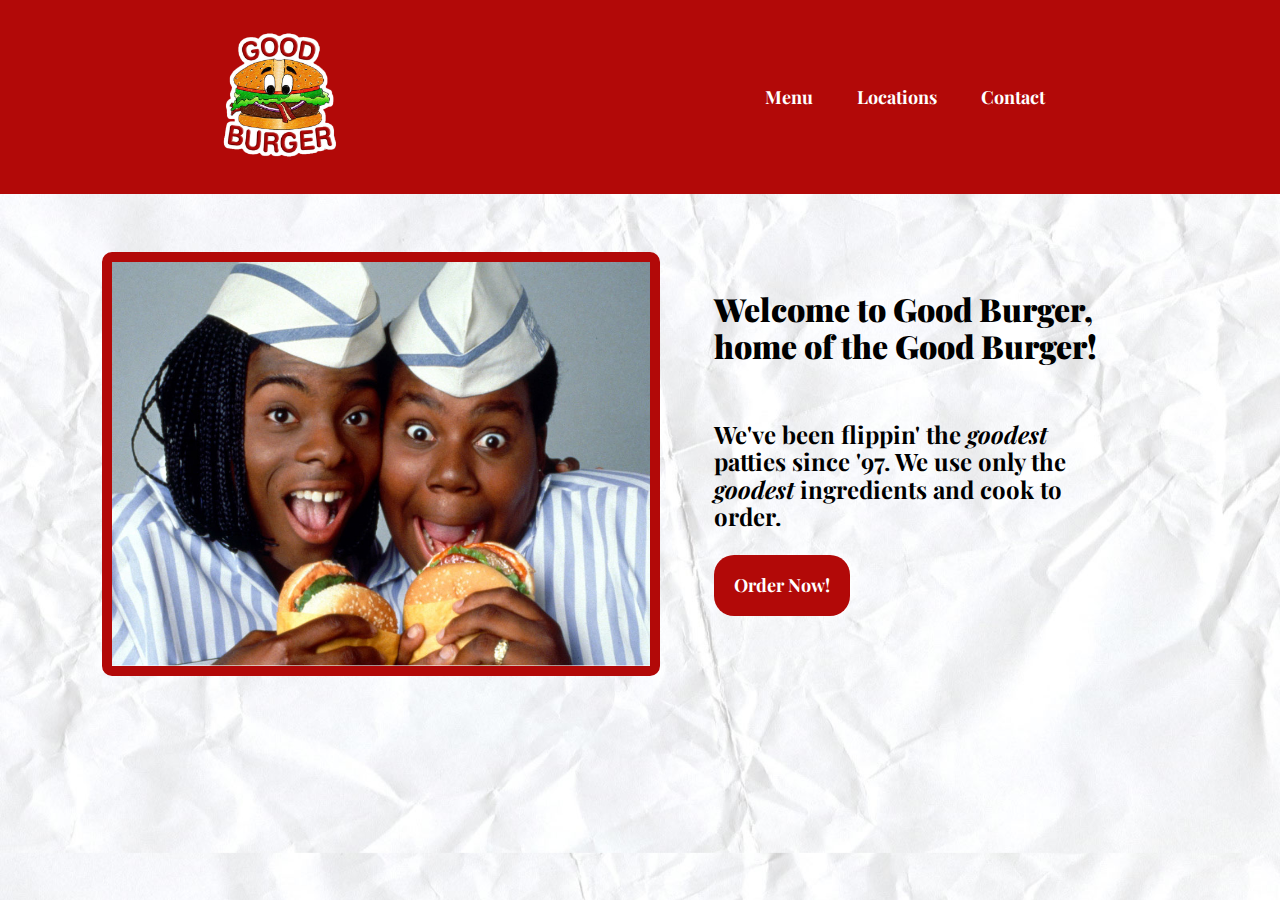
<file: index.html>
<!doctype html>
<html class="no-js" lang="">

<head>
  <meta charset="utf-8">
  <title>Good Burger</title>
  <meta name="description" content="">
  <meta name="viewport" content="width=device-width, initial-scale=1">

  <meta property="og:title" content="">
  <meta property="og:type" content="">
  <meta property="og:url" content="">
  <meta property="og:image" content="">

  <link rel="manifest" href="site.webmanifest">
  <link rel="apple-touch-icon" href="icon.png">
  <!-- Place favicon.ico in the root directory -->

  <link rel="stylesheet" href="css/normalize.css">
  <link rel="stylesheet" href="css/main.css">
  <link rel="preconnect" href="https://fonts.googleapis.com">
  <link rel="preconnect" href="https://fonts.gstatic.com" crossorigin>
  <link href="https://fonts.googleapis.com/css2?family=Playfair+Display:ital,wght@0,400;0,700;0,900;1,400;1,700;1,900&family=Rajdhani:wght@300;400;500;600;700&display=swap" rel="stylesheet">


  <meta name="theme-color" content="#fafafa">
</head>

<body>
  
  <header>
    <div class="gb-navbar">
      <a href="index.html"><img src="img/good-burger.png" class="gb-logo" alt="Good Burger Logo"></a>
      <div class="gb-buttons">
        <a href="menu-page.html">Menu</a>
        <a href="locations-page.html">Locations</a>
        <a href="contact-page.html">Contact</a>
      </div>
    </div>
  </header>  

  <main>
    <img src="img/goodburger-ad.jpg" class="gb-employees" alt="Good Burger Employees">
      <div class="gb-landing">
        <p class="gb-welcome">Welcome to Good Burger, home of the Good Burger!</p>
        <p class="gb-body-text">We've been flippin' the <em>goodest</em> patties since '97. We use only the <em>goodest</em> ingredients and cook to order.</p>
        <a class="gb-order-button" href="order-page.html">Order Now!</a>
      </div>
  </main>

</body>

</html>
</file>
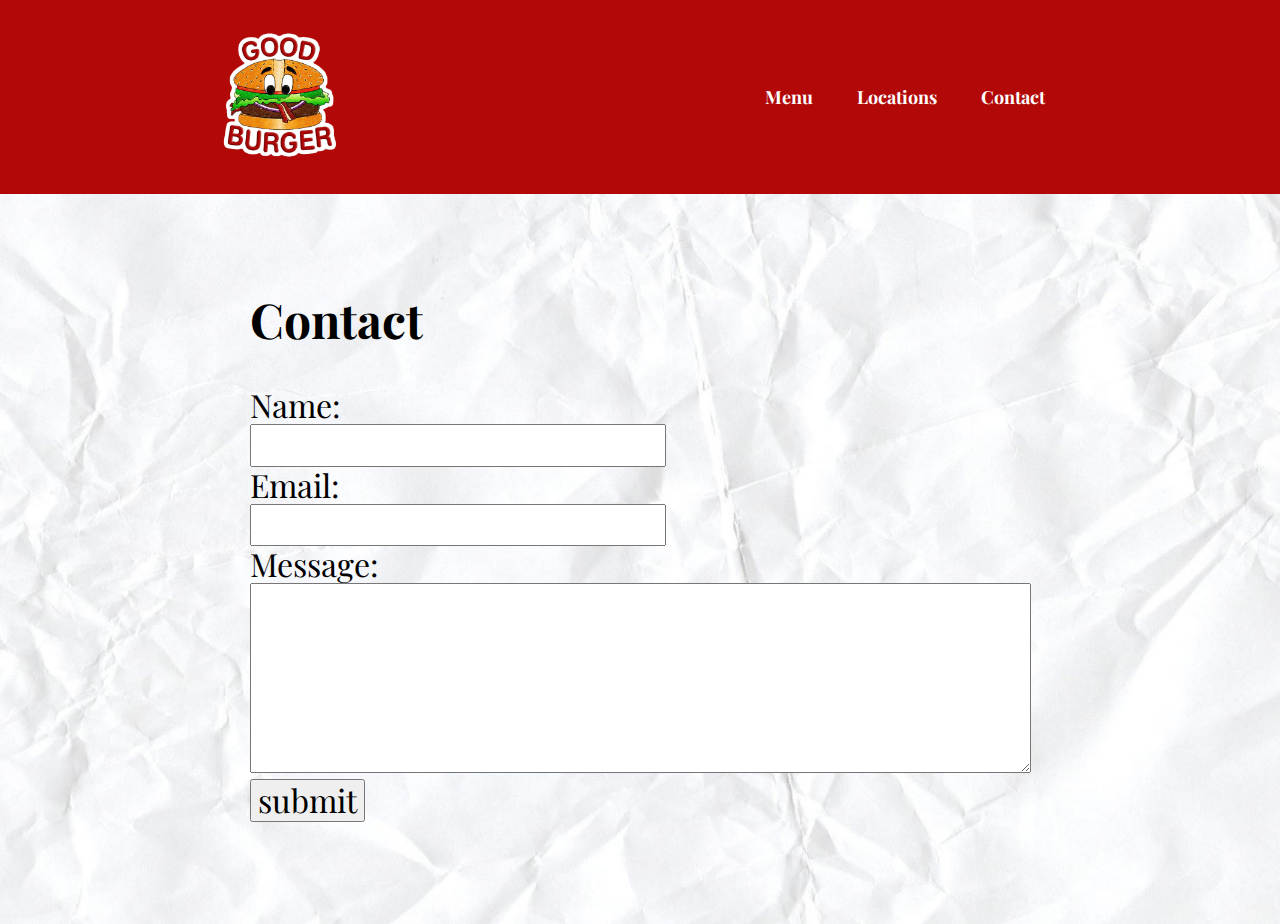
<file: contact-page.html>
<!doctype html>
<html class="no-js" lang="">

<head>
  <meta charset="utf-8">
  <title>Good Burger</title>
  <meta name="description" content="">
  <meta name="viewport" content="width=device-width, initial-scale=1">

  <meta property="og:title" content="">
  <meta property="og:type" content="">
  <meta property="og:url" content="">
  <meta property="og:image" content="">

  <link rel="manifest" href="site.webmanifest">
  <link rel="apple-touch-icon" href="icon.png">
  <!-- Place favicon.ico in the root directory -->

  <link rel="stylesheet" href="css/normalize.css">
  <link rel="stylesheet" href="css/main.css">
  <link rel="preconnect" href="https://fonts.googleapis.com">
  <link rel="preconnect" href="https://fonts.gstatic.com" crossorigin>
  <link href="https://fonts.googleapis.com/css2?family=Playfair+Display:ital,wght@0,400;0,700;0,900;1,400;1,700;1,900&family=Rajdhani:wght@300;400;500;600;700&display=swap" rel="stylesheet">


  <meta name="theme-color" content="#fafafa">
</head>

<body>
  
  <header>
    <div class="gb-navbar">
      <a href="index.html"><img src="img/good-burger.png" class="gb-logo" alt="Good Burger Logo"></a>
      <div class="gb-buttons">
        <a href="menu-page.html">Menu</a>
        <a href="locations-page.html">Locations</a>
        <a href="contact-page.html">Contact</a>
      </div>
    </div>
  </header>  

  <main>
    <div class="gb-contact">
        <h2>Contact</h2>
            <form action="thanks-page-2.html">
                <label for="name">Name:</label><br>
                <input type="text" id="name" name="name"><br>
                <label for="email">Email:</label><br>
                <input type="text" id="email" name="email"><br>
                <label for="message">Message:</label><br>
                <textarea id="message" name="message" cols="40" rows="5"></textarea><br>
                <input type="submit" value="submit">
            </form>
    </div>
  </main>

</body>

</html>
</file>
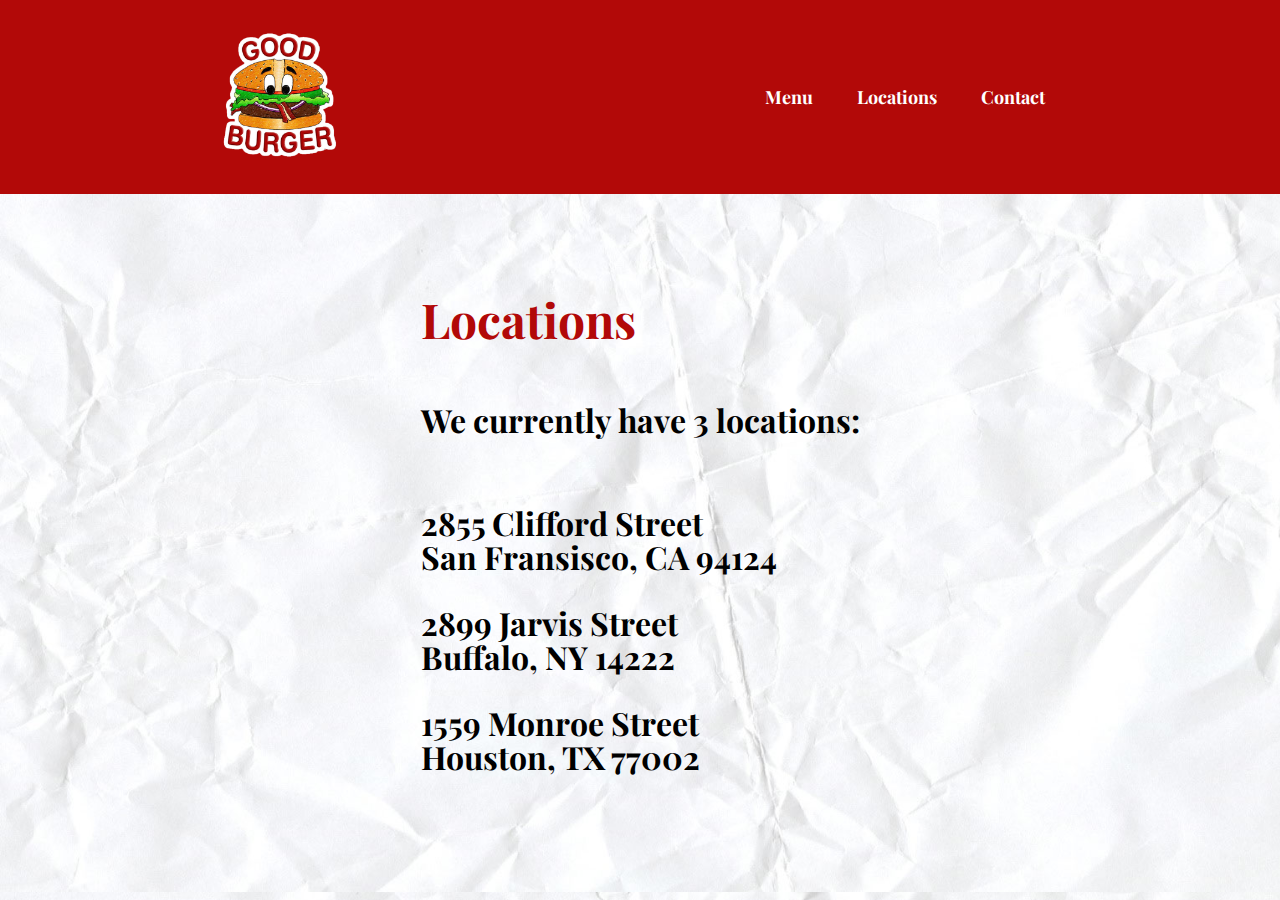
<file: locations-page.html>
<!doctype html>
<html class="no-js" lang="">

<head>
  <meta charset="utf-8">
  <title>Good Burger</title>
  <meta name="description" content="">
  <meta name="viewport" content="width=device-width, initial-scale=1">

  <meta property="og:title" content="">
  <meta property="og:type" content="">
  <meta property="og:url" content="">
  <meta property="og:image" content="">

  <link rel="manifest" href="site.webmanifest">
  <link rel="apple-touch-icon" href="icon.png">
  <!-- Place favicon.ico in the root directory -->

  <link rel="stylesheet" href="css/normalize.css">
  <link rel="stylesheet" href="css/main.css">
  <link rel="preconnect" href="https://fonts.googleapis.com">
  <link rel="preconnect" href="https://fonts.gstatic.com" crossorigin>
  <link href="https://fonts.googleapis.com/css2?family=Playfair+Display:ital,wght@0,400;0,700;0,900;1,400;1,700;1,900&family=Rajdhani:wght@300;400;500;600;700&display=swap" rel="stylesheet">


  <meta name="theme-color" content="#fafafa">
</head>

<body>
  
  <header>
    <div class="gb-navbar">
      <a href="index.html"><img src="img/good-burger.png" class="gb-logo" alt="Good Burger Logo"></a>
      <div class="gb-buttons">
        <a href="menu-page.html">Menu</a>
        <a href="locations-page.html">Locations</a>
        <a href="contact-page.html">Contact</a>
      </div>
    </div>
  </header>  

  <main>
    <div class="gb-locations">
        <h2>Locations</h2>
            <p>We currently have 3 locations:</p><br>
            <div class="gb-address-1">
                <p>2855 Clifford Street</p>
                <p>San Fransisco, CA 94124</p>
            </div>
            <div class="gb-address-2">
                <p>2899 Jarvis Street</p>
                <p>Buffalo, NY 14222</p>
            </div>
            <div class="gb-address-3">
                <p>1559 Monroe Street</p>
                <p>Houston, TX 77002</p>
            </div>
    </div>
  </main>

</body>

</html>
</file>
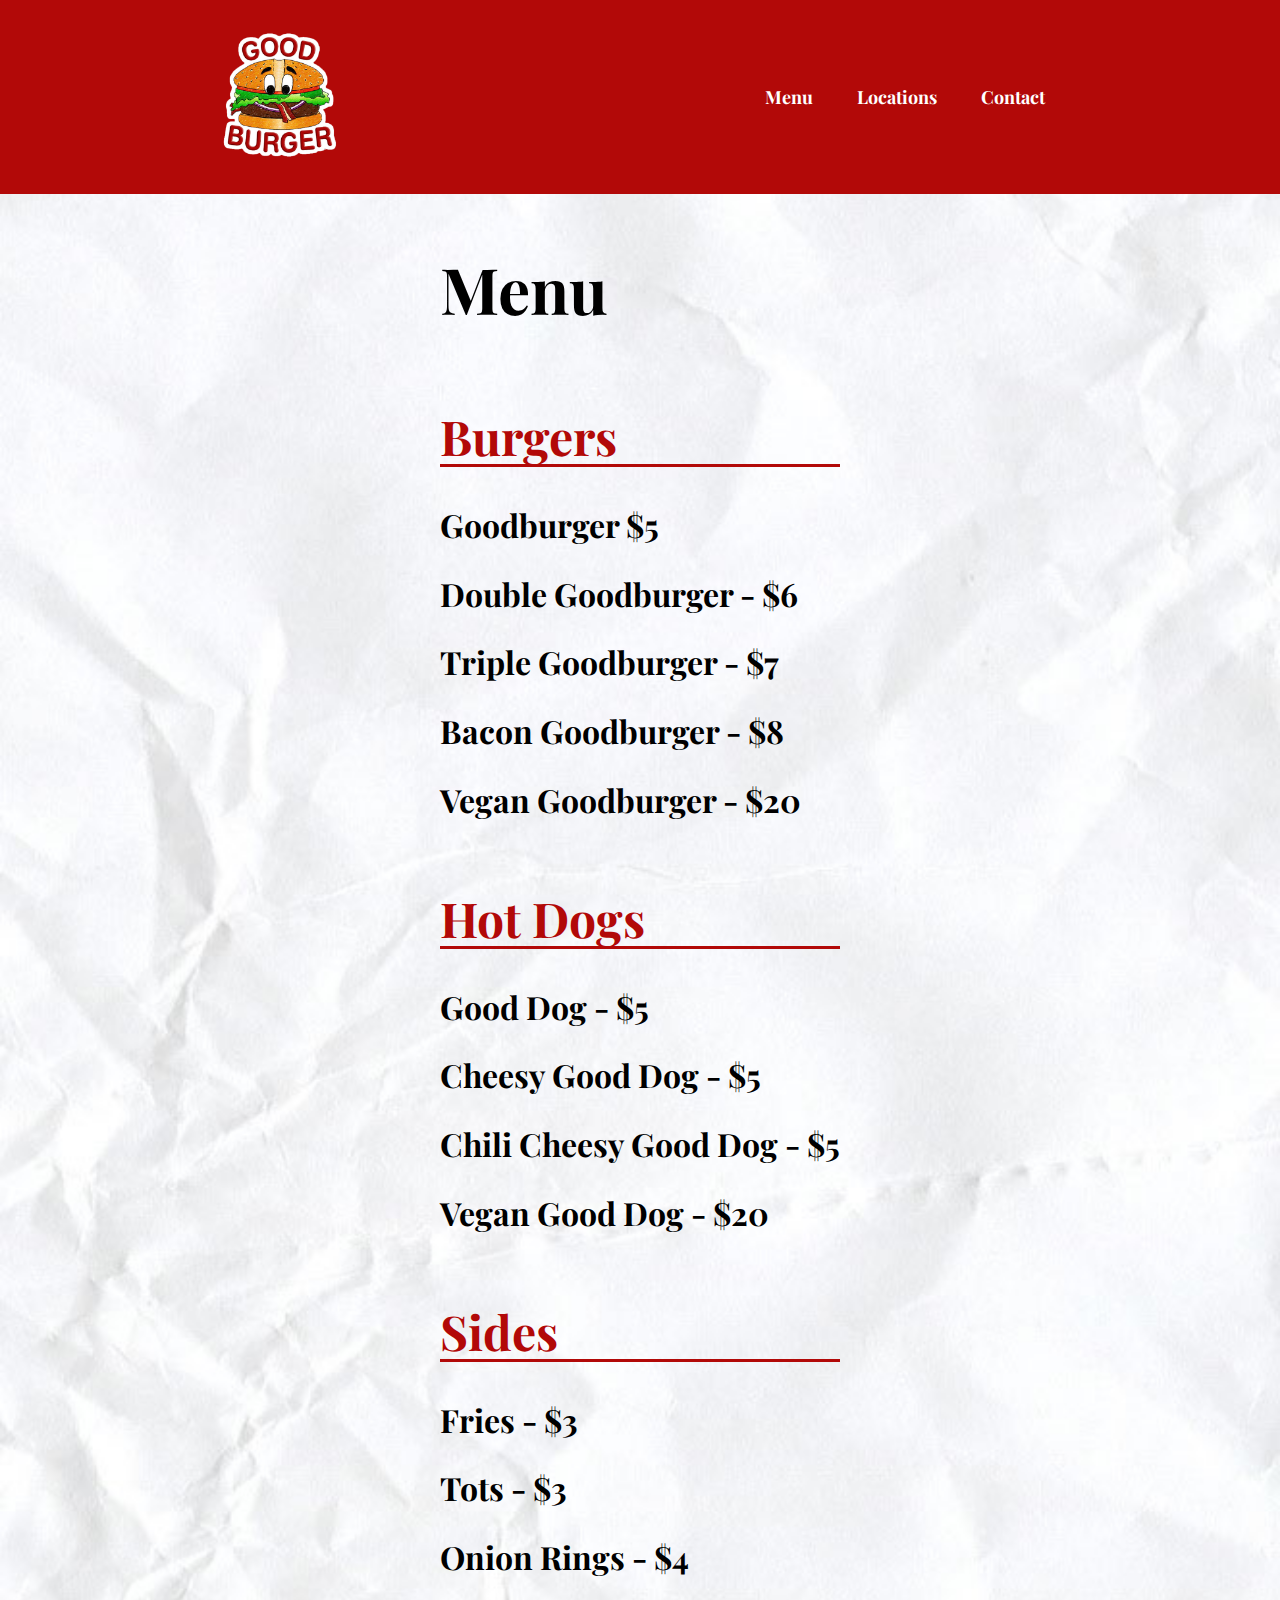
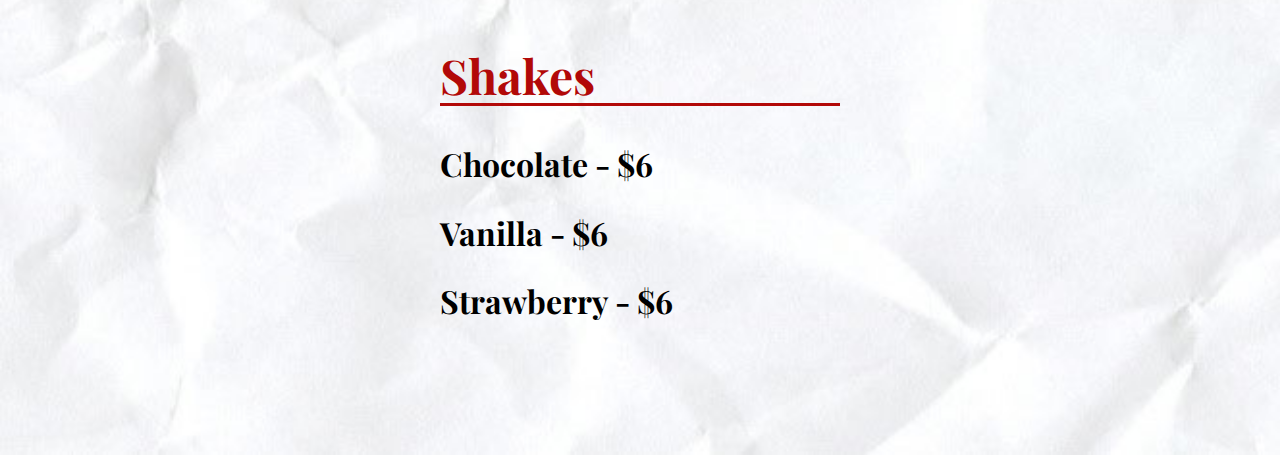
<file: menu-page.html>
<!doctype html>
<html class="no-js" lang="">

<head>
  <meta charset="utf-8">
  <title>Good Burger</title>
  <meta name="description" content="">
  <meta name="viewport" content="width=device-width, initial-scale=1">

  <meta property="og:title" content="">
  <meta property="og:type" content="">
  <meta property="og:url" content="">
  <meta property="og:image" content="">

  <link rel="manifest" href="site.webmanifest">
  <link rel="apple-touch-icon" href="icon.png">
  <!-- Place favicon.ico in the root directory -->

  <link rel="stylesheet" href="css/normalize.css">
  <link rel="stylesheet" href="css/main.css">
  <link rel="preconnect" href="https://fonts.googleapis.com">
  <link rel="preconnect" href="https://fonts.gstatic.com" crossorigin>
  <link href="https://fonts.googleapis.com/css2?family=Playfair+Display:ital,wght@0,400;0,700;0,900;1,400;1,700;1,900&family=Rajdhani:wght@300;400;500;600;700&display=swap" rel="stylesheet">


  <meta name="theme-color" content="#fafafa">
</head>

<body>
  
  <header>
    <div class="gb-navbar">
      <a href="index.html"><img src="img/good-burger.png" class="gb-logo" alt="Good Burger Logo"></a>
      <div class="gb-buttons">
        <a href="menu-page.html">Menu</a>
        <a href="locations-page.html">Locations</a>
        <a href="contact-page.html">Contact</a>
      </div>
    </div>
  </header>  

  <main>
    <div class="gb-menu">
        <h1>Menu</h1>
            <div class="gb-menu-burgers">
                <h2>Burgers</h2>
                    <p>Goodburger $5</p>
                    <p>Double Goodburger - $6</p>
                    <p>Triple Goodburger - $7</p>
                    <p>Bacon Goodburger - $8</p>
                    <p>Vegan Goodburger - $20</p>
            </div>
            <div class="gb-menu-dogs">
                <h2>Hot Dogs</h2>
                <p>Good Dog - $5</p>
                <p>Cheesy Good Dog - $5</p>
                <p>Chili Cheesy Good Dog - $5</p>
                <p>Vegan Good Dog - $20</p>
            </div>
            <div class="gb-menu-sides">
                <h2>Sides</h2>
                    <p>Fries - $3</p>
                    <p>Tots - $3</p>
                    <p>Onion Rings - $4</p>
            </div>
            <div class="gb-menu-shakes">
                <h2>Shakes</h2>
                    <p>Chocolate - $6</p>
                    <p>Vanilla - $6</p>
                    <p>Strawberry - $6</p>
            </div>
    </div>
    
</main>

</body>

</html>
</file>
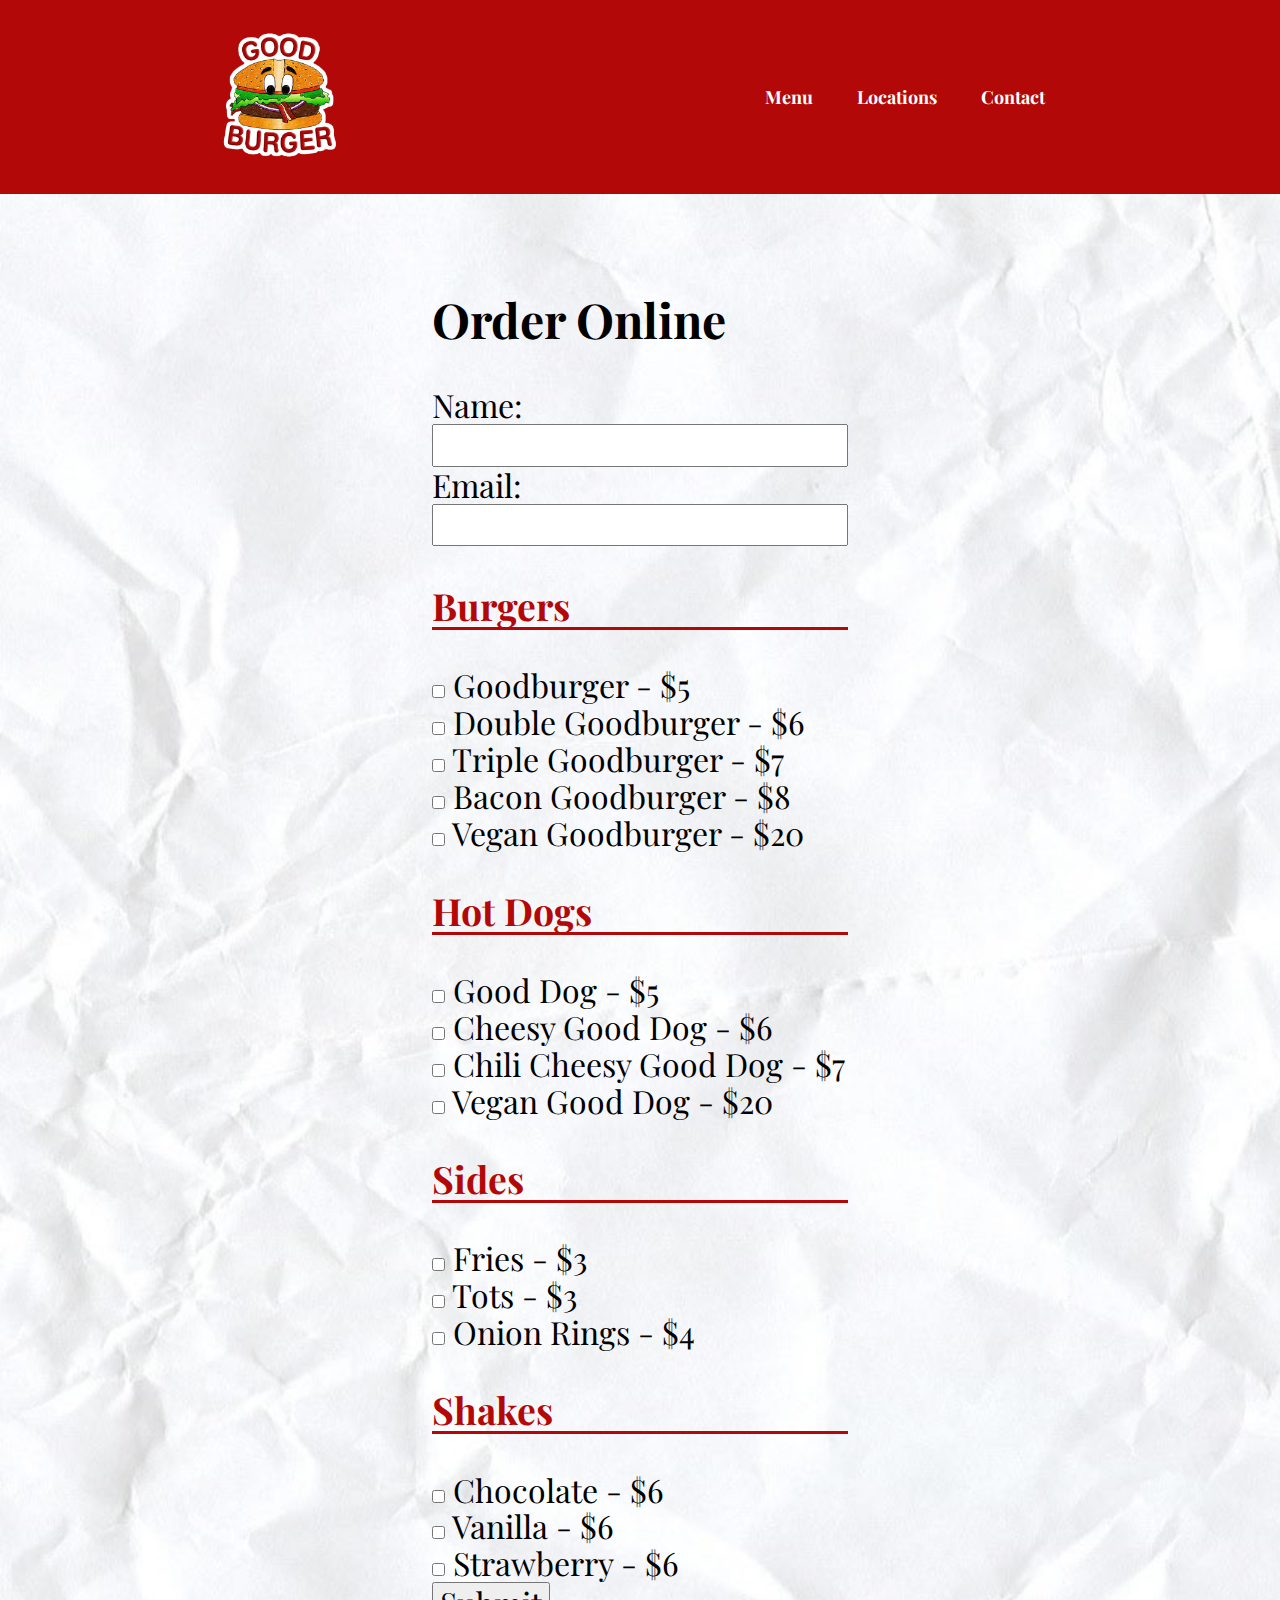
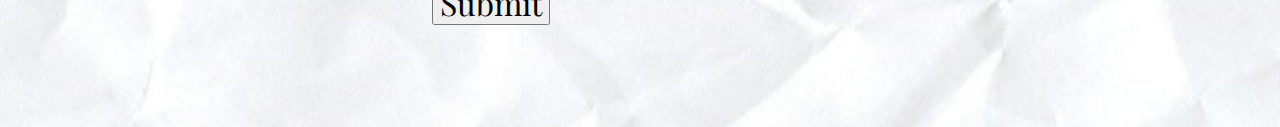
<file: order-page.html>
<!doctype html>
<html class="no-js" lang="">

<head>
  <meta charset="utf-8">
  <title>Good Burger</title>
  <meta name="description" content="">
  <meta name="viewport" content="width=device-width, initial-scale=1">

  <meta property="og:title" content="">
  <meta property="og:type" content="">
  <meta property="og:url" content="">
  <meta property="og:image" content="">

  <link rel="manifest" href="site.webmanifest">
  <link rel="apple-touch-icon" href="icon.png">
  <!-- Place favicon.ico in the root directory -->

  <link rel="stylesheet" href="css/normalize.css">
  <link rel="stylesheet" href="css/main.css">
  <link rel="preconnect" href="https://fonts.googleapis.com">
  <link rel="preconnect" href="https://fonts.gstatic.com" crossorigin>
  <link href="https://fonts.googleapis.com/css2?family=Playfair+Display:ital,wght@0,400;0,700;0,900;1,400;1,700;1,900&family=Rajdhani:wght@300;400;500;600;700&display=swap" rel="stylesheet">


  <meta name="theme-color" content="#fafafa">
</head>

<body>
  
  <header>
    <div class="gb-navbar">
      <a href="index.html"><img src="img/good-burger.png" class="gb-logo" alt="Good Burger Logo"></a>
      <div class="gb-buttons">
        <a href="menu-page.html">Menu</a>
        <a href="locations-page.html">Locations</a>
        <a href="contact-page.html">Contact</a>
      </div>
    </div>
  </header>  

  <main>
    <div class="gb-order">
        <h2>Order Online</h2>
        <form>
            <label for="name">Name:</label><br>
            <input type="text" id="name" name="name"><br>
            <label for="email">Email:</label><br>
            <input type="text" id="email" name="email">
          </form>
            <h3>Burgers</h3>
                <form class="gb-order-burgers">
                    <input type="checkbox" id="single gb" name="single gb" value="Goodburger">
                    <label for="single gb">Goodburger - $5</label><br>
                    <input type="checkbox" id="double gb" name="double gb" value="Double Goodburger">
                    <label for="double gb">Double Goodburger - $6</label><br>
                    <input type="checkbox" id="triple gb" name="triple gb" value="Triple Goodburger">
                    <label for="triple gb">Triple Goodburger - $7</label><br>
                    <input type="checkbox" id="bacon gb" name="bacon gb" value="Bacon Goodburger">
                    <label for="bacon gb">Bacon Goodburger - $8</label><br>
                    <input type="checkbox" id="vegan gb" name="vegan gb" value="Vegan Goodburger">
                    <label for="vegan gb">Vegan Goodburger - $20</label><br>
                </form>
            <h3>Hot Dogs</h3>
                <form class="gb-order-dogs">
                    <input type="checkbox" id="gd" name="gd" value="Good Dog">
                    <label for="gd">Good Dog - $5</label><br>
                    <input type="checkbox" id="cheesy gd" name="cheesy gd" value="Cheesy Good Dog">
                    <label for="cheesy gd">Cheesy Good Dog - $6</label><br>
                    <input type="checkbox" id="chili gd" name="chili gd" value="Chili Cheesy Good Dog">
                    <label for="chili gd">Chili Cheesy Good Dog - $7</label><br>
                    <input type="checkbox" id="vegan gd" name="vegan gd" value="Vegan Good Dog">
                    <label for="vegan gd">Vegan Good Dog - $20</label><br>
                </form>
            <h3>Sides</h3>
                <form>
                    <input type="checkbox" id="fries" name="fries" value="Fries">
                    <label for="fries">Fries - $3</label><br>
                    <input type="checkbox" id="tots" name="tots" value="Tots">
                    <label for="tots">Tots - $3</label><br>
                    <input type="checkbox" id="or" name="or" value="Onion Rings">
                    <label for="or">Onion Rings - $4</label><br>
                </form>
            <h3>Shakes</h3>
                <form action="thanks-page.html">
                    <input type="checkbox" id="choco" name="choco" value="Chocolate">
                    <label for="choco">Chocolate - $6</label><br>
                    <input type="checkbox" id="van" name="van" value="Vanilla">
                    <label for="van">Vanilla - $6</label><br>
                    <input type="checkbox" id="straw" name="straw" value="Strawberry">
                    <label for="straw">Strawberry - $6</label><br>
                    <input type="submit" value="Submit">
                </form>
    </div>
  </main>

</body>

</html>
</file>
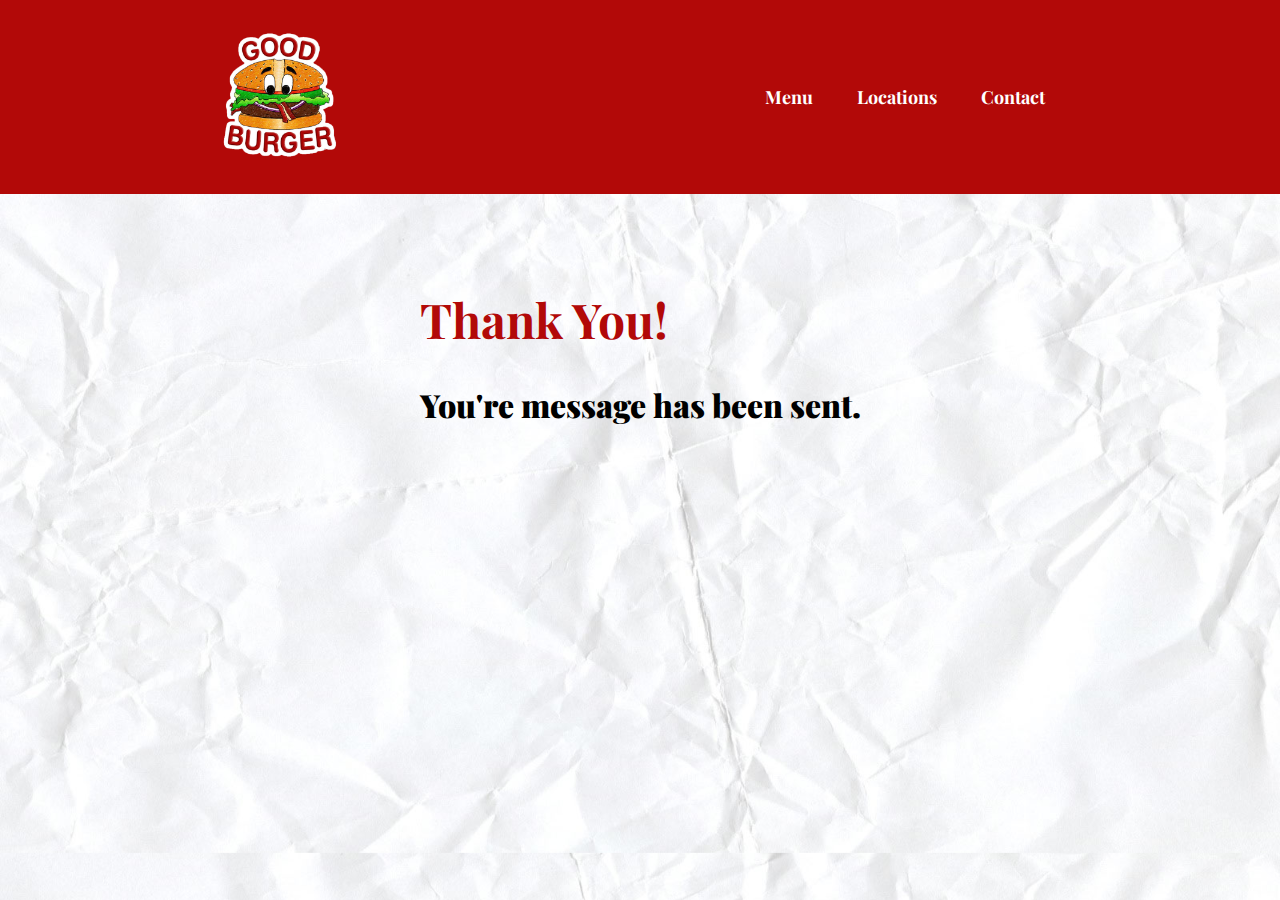
<file: thanks-page-2.html>
<!doctype html>
<html class="no-js" lang="">

<head>
  <meta charset="utf-8">
  <title>Good Burger</title>
  <meta name="description" content="">
  <meta name="viewport" content="width=device-width, initial-scale=1">

  <meta property="og:title" content="">
  <meta property="og:type" content="">
  <meta property="og:url" content="">
  <meta property="og:image" content="">

  <link rel="manifest" href="site.webmanifest">
  <link rel="apple-touch-icon" href="icon.png">
  <!-- Place favicon.ico in the root directory -->

  <link rel="stylesheet" href="css/normalize.css">
  <link rel="stylesheet" href="css/main.css">
  <link rel="preconnect" href="https://fonts.googleapis.com">
  <link rel="preconnect" href="https://fonts.gstatic.com" crossorigin>
  <link href="https://fonts.googleapis.com/css2?family=Playfair+Display:ital,wght@0,400;0,700;0,900;1,400;1,700;1,900&family=Rajdhani:wght@300;400;500;600;700&display=swap" rel="stylesheet">


  <meta name="theme-color" content="#fafafa">
</head>

<body>
  
  <header>
    <div class="gb-navbar">
      <a href="index.html"><img src="img/good-burger.png" class="gb-logo" alt="Good Burger Logo"></a>
      <div class="gb-buttons">
        <a href="menu-page.html">Menu</a>
        <a href="locations-page.html">Locations</a>
        <a href="contact-page.html">Contact</a>
      </div>
    </div>
  </header>  

  <main>
    <div class="gb-thanks">
        <h2>Thank You!</h2>
        <p>You're message has been sent.</p>
    </div>
  </main>

</body>

</html>
</file>
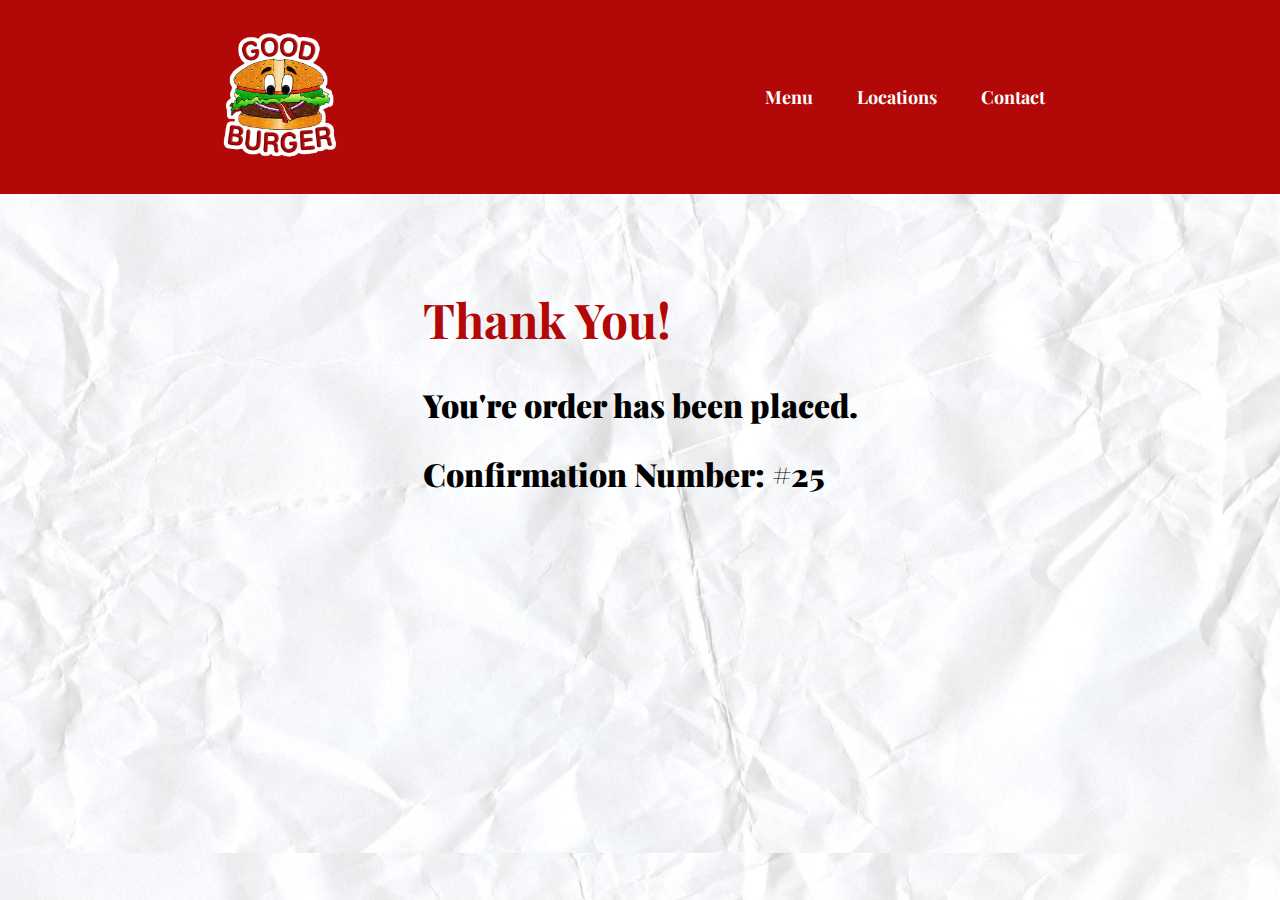
<file: thanks-page.html>
<!doctype html>
<html class="no-js" lang="">

<head>
  <meta charset="utf-8">
  <title>Good Burger</title>
  <meta name="description" content="">
  <meta name="viewport" content="width=device-width, initial-scale=1">

  <meta property="og:title" content="">
  <meta property="og:type" content="">
  <meta property="og:url" content="">
  <meta property="og:image" content="">

  <link rel="manifest" href="site.webmanifest">
  <link rel="apple-touch-icon" href="icon.png">
  <!-- Place favicon.ico in the root directory -->

  <link rel="stylesheet" href="css/normalize.css">
  <link rel="stylesheet" href="css/main.css">
  <link rel="preconnect" href="https://fonts.googleapis.com">
  <link rel="preconnect" href="https://fonts.gstatic.com" crossorigin>
  <link href="https://fonts.googleapis.com/css2?family=Playfair+Display:ital,wght@0,400;0,700;0,900;1,400;1,700;1,900&family=Rajdhani:wght@300;400;500;600;700&display=swap" rel="stylesheet">


  <meta name="theme-color" content="#fafafa">
</head>

<body>
  
  <header>
    <div class="gb-navbar">
      <a href="index.html"><img src="img/good-burger.png" class="gb-logo" alt="Good Burger Logo"></a>
      <div class="gb-buttons">
        <a href="menu-page.html">Menu</a>
        <a href="locations-page.html">Locations</a>
        <a href="contact-page.html">Contact</a>
      </div>
    </div>
  </header>  

  <main>
    <div class="gb-thanks">
        <h2>Thank You!</h2>
        <p>You're order has been placed.</p>
        <p>Confirmation Number: #25</p>
    </div>
  </main>

</body>

</html>
</file>
<file: css/main.css>
.gb-navbar {
  display: flex;
  justify-content: space-around;
  align-items: center;
  position: fixed; 
  background-color: #B20908;
  top: 0; 
  width: 100%; 
  font-family: 'Playfair Display', serif;
  font-weight: 700;
}

a {
  color: white;
  background-color: #B20908;
  padding: 20px;
  text-decoration: none;
  font-size: large;
  font-family: 'Playfair Display', serif;
  font-weight: 700;
}

.gb-buttons {
  margin: 60px;
}

.gb-buttons a:hover {
  border: 5px solid white;
  color: white;
  border-radius: 20px;
}

/* Change background on mouse-over */

body {
  background-image: url(../img/paper-texture.jpg);
  background-repeat: repeat;
  background-size: cover;
}

/* Main content */
main {
  margin: 8%;
  font-size: xx-large;
  display: flex;
  justify-content: center;
  font-family: 'Playfair Display', serif;
}

main h1 {
  margin-top: 150px;
}

main p {
  font-family: 'Playfair Display', serif;
  font-weight: 900;
}

.gb-landing {
  margin: 5%;
  margin-top: 150px;
  display: flex;
  flex-direction: column;
  justify-content: center;
}

.gb-body-text {
  font-weight: 700;
}

.gb-logo {
  width: 150px;
  margin-left: 30px;
}

.gb-employees {
  border: 10px solid #B20908;
  margin-top: 150px;
  border-radius: 10px;
  width: 50%;
}

.gb-body-text {
  font-size: x-large;
}

.gb-order-button{
  border-radius: 20px;
  max-width:fit-content;
}

.gb-order-button:hover {
  border: 5px solid white;
  color: white;
  border-radius: 20px;
}

.gb-menu {
  display: flex;
  flex-wrap: wrap;
  flex-direction: column;
  align-content: space-around;
}

.gb-menu p {
  font-weight: 700;
}

.gb-menu h2 {
  color: #B20908;
  border-style: none none solid none;
}

.gb-order {
  margin-top: 150px;
  display: flex;
  flex-direction: column;
}

.gb-order h3 {
  color: #B20908;
  border-style: none none solid none;
}

.gb-thanks {
  margin-top: 150px;
}

.gb-thanks h2 {
  color: #B20908;
}

.gb-locations {
  margin-top: 150px;
  display: flex;
  flex-direction: column;
  justify-content: space-between;
}

.gb-locations h2 {
  color: #B20908;
}

.gb-locations p {
  line-height: 2px;
  font-weight: 700;
}

.gb-contact {
  margin-top: 150px;
  display: flex;
  flex-direction: column;
  flex-wrap: wrap;
}
</file>
